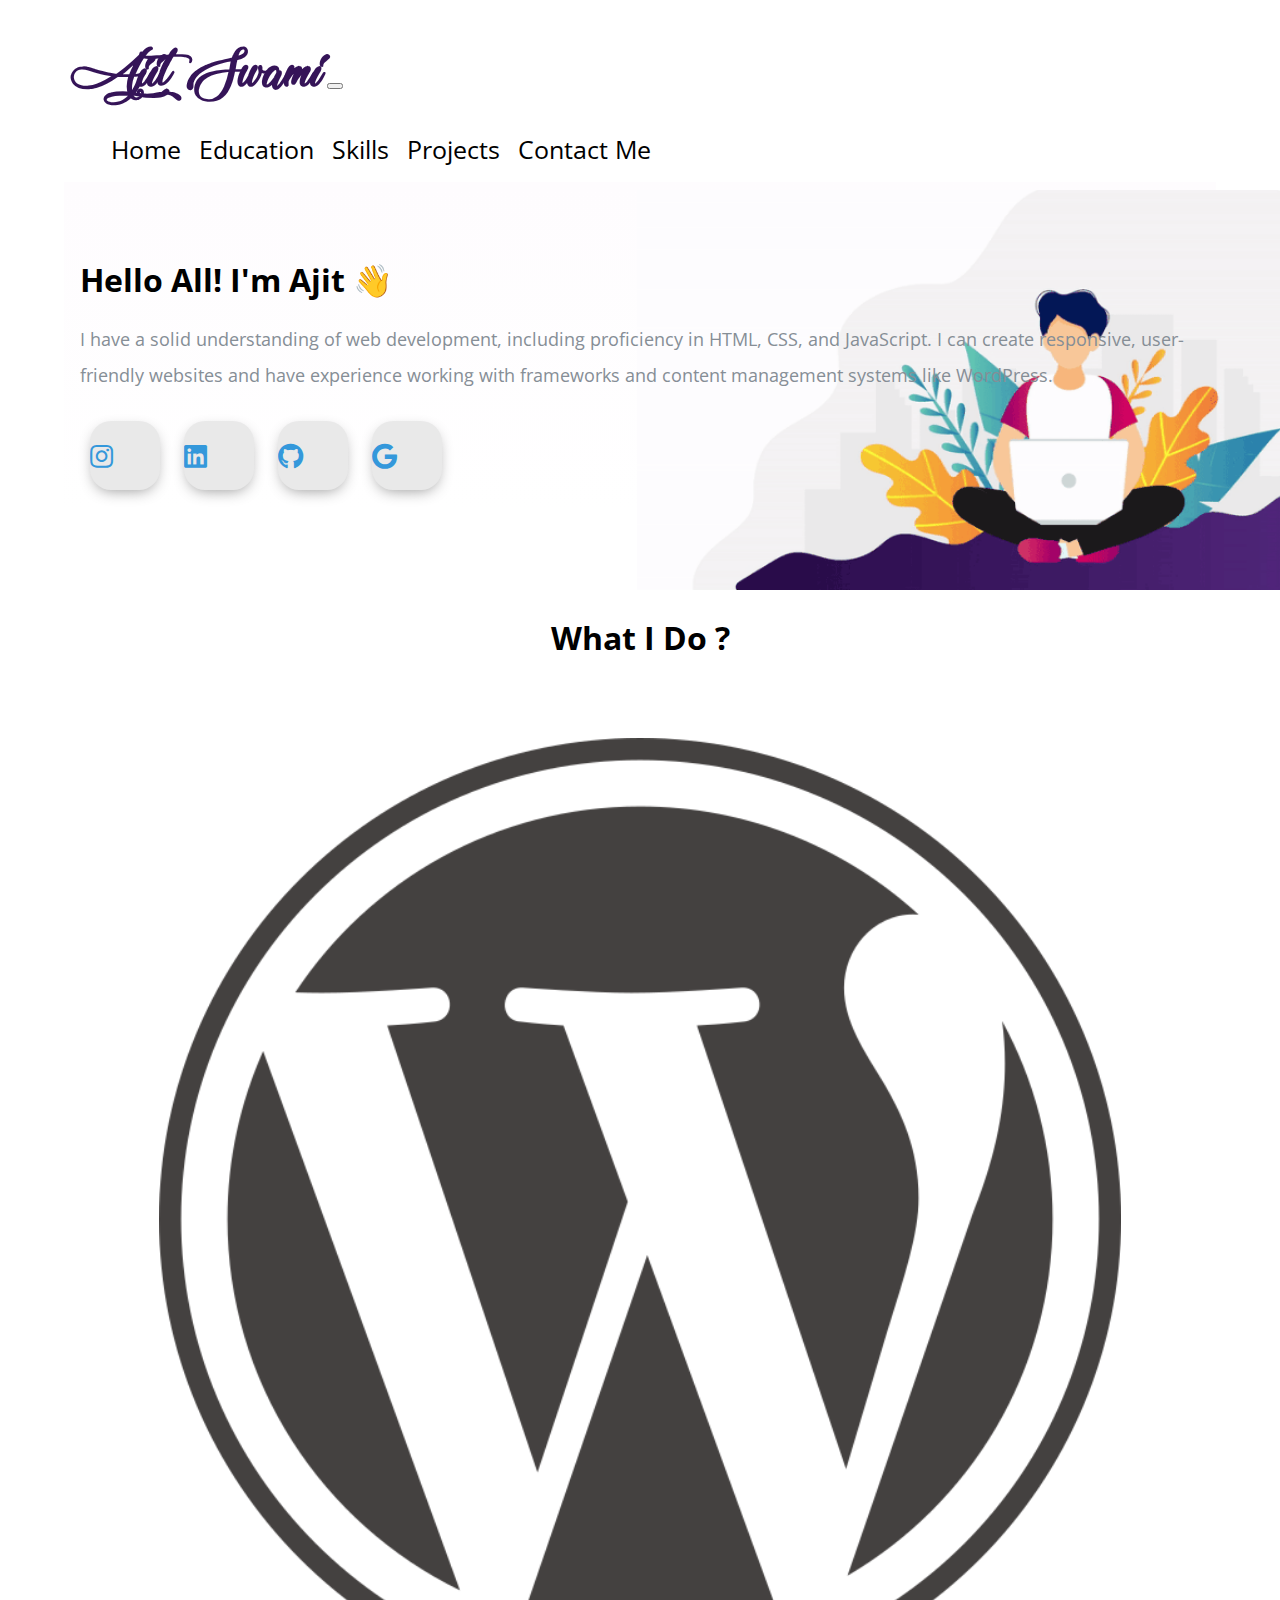
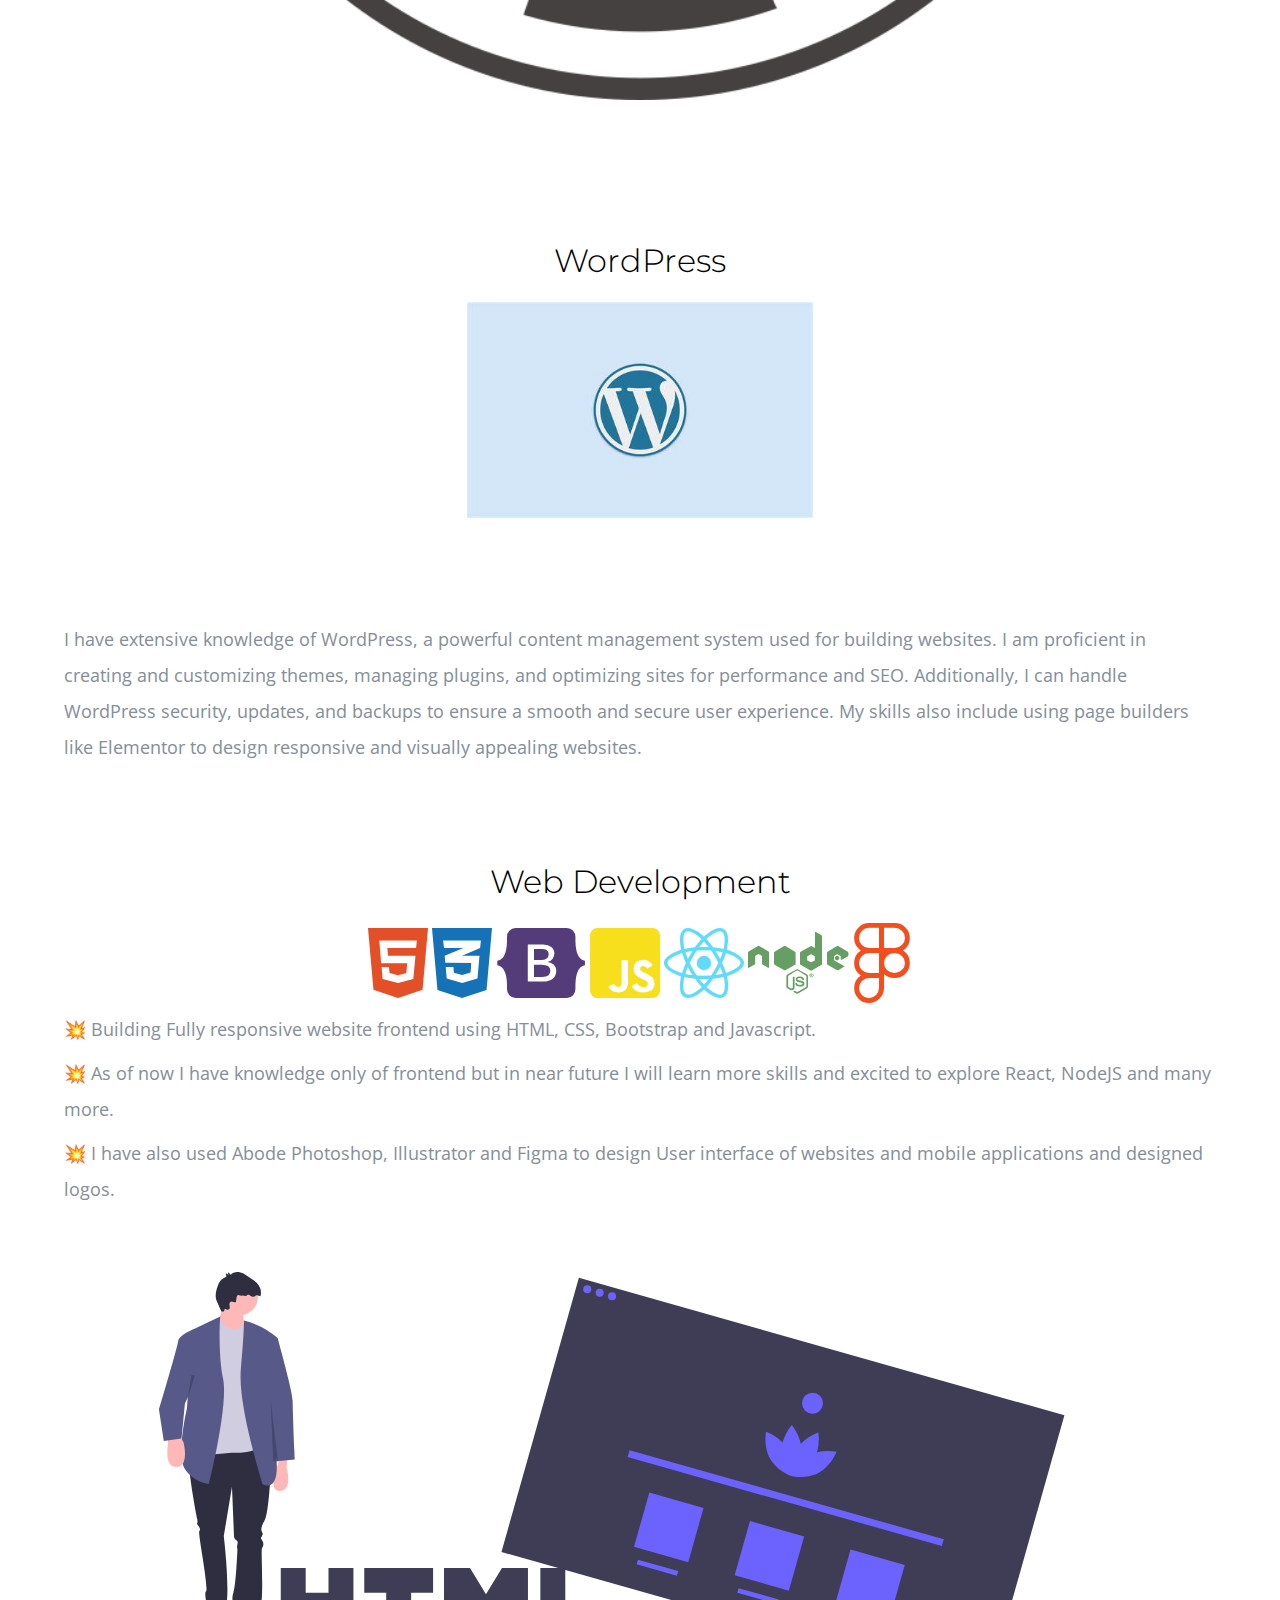
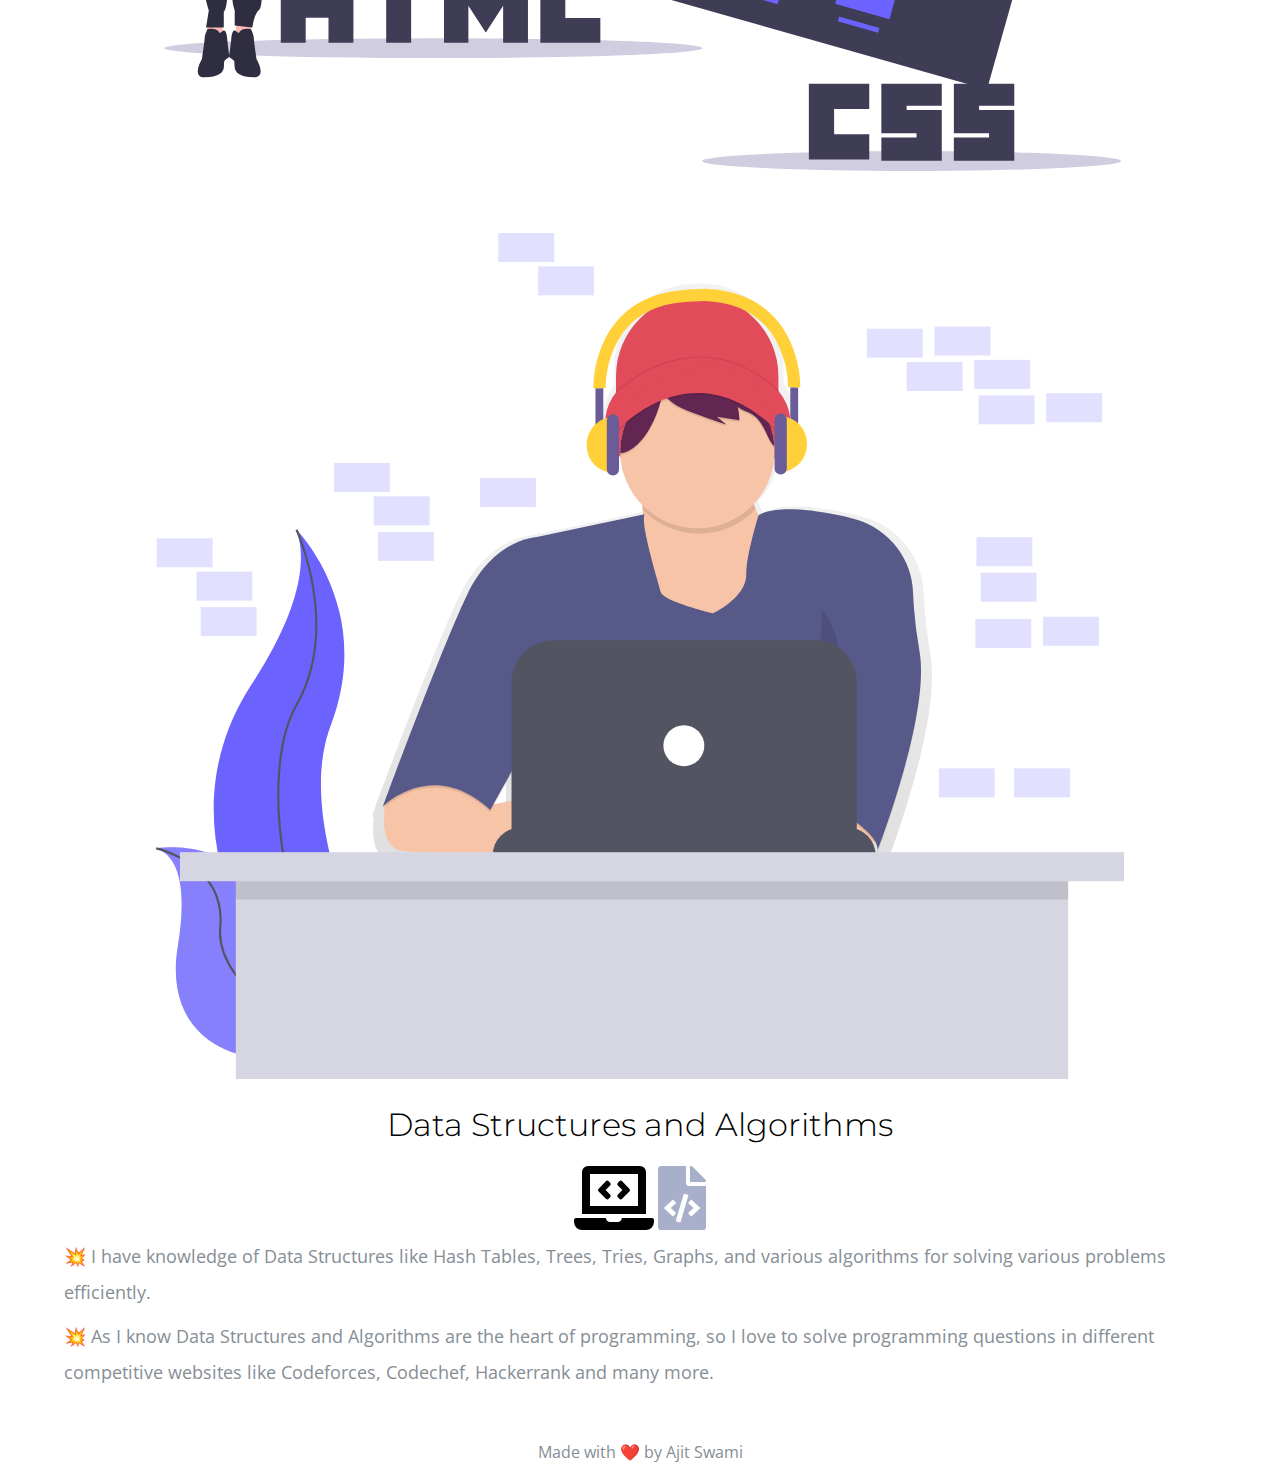
<file: index.html>
<!DOCTYPE html>
<html lang="en" dir="ltr">

<head>
  <meta charset="utf-8">
  <meta name="viewport" content="width=device-width,initial-scale=1">
  <title>Ajit's Portfolio</title>
  <link rel="icon" href="Image/engineer.ico">
  <link rel="stylesheet" href="https://stackpath.bootstrapcdn.com/bootstrap/4.5.0/css/bootstrap.min.css" integrity="sha384-9aIt2nRpC12Uk9gS9baDl411NQApFmC26EwAOH8WgZl5MYYxFfc+NcPb1dKGj7Sk" crossorigin="anonymous">
  <link rel="stylesheet" href="style.css">
  
  <link href="https://fonts.googleapis.com/css2?family=Arizonia&family=Montserrat:wght@400;800&display=swap" rel="stylesheet">
  <link href="https://fonts.googleapis.com/css2?family=Open+Sans:wght@700&display=swap" rel="stylesheet">
  <link rel="stylesheet" href="https://use.fontawesome.com/releases/v5.4.1/css/all.css" />
  <link rel="stylesheet" href="https://cdnjs.cloudflare.com/ajax/libs/font-awesome/5.13.1/css/all.min.css">
  <script src="https://code.jquery.com/jquery-3.5.1.slim.min.js" integrity="sha384-DfXdz2htPH0lsSSs5nCTpuj/zy4C+OGpamoFVy38MVBnE+IbbVYUew+OrCXaRkfj" crossorigin="anonymous"></script>
  <script src="https://cdn.jsdelivr.net/npm/popper.js@1.16.0/dist/umd/popper.min.js" integrity="sha384-Q6E9RHvbIyZFJoft+2mJbHaEWldlvI9IOYy5n3zV9zzTtmI3UksdQRVvoxMfooAo" crossorigin="anonymous"></script>
  <script src="https://stackpath.bootstrapcdn.com/bootstrap/4.5.0/js/bootstrap.min.js" integrity="sha384-OgVRvuATP1z7JjHLkuOU7Xw704+h835Lr+6QL9UvYjZE3Ipu6Tp75j7Bh/kR0JKI" crossorigin="anonymous"></script>
</head>
<body class="container-fluid body_section">
        <header>
              <nav class="navbar navbar-expand-lg navbar-light ">
                <a class="navbar-brand brand-name" href="#">Ajit Swami</a>
                <button class="navbar-toggler" type="button" data-toggle="collapse" data-target="#navbarSupportedContent" aria-controls="navbarSupportedContent" aria-expanded="false" aria-label="Toggle navigation">
                  <span class="navbar-toggler-icon"></span>
                </button>
        
                <div class="collapse navbar-collapse" id="navbarSupportedContent">
                  <ul class="navbar-nav ml-auto">
                    <li class="nav-item">
                      <a class="nav-link headerachor" href="index.html">Home</a>
                    </li>
                    <li class="nav-item">
                      <a class="nav-link headerachor" href="Education.html">Education</a>
                    </li>
                    <li class="nav-item">
                      <a class="nav-link headerachor" href="skill.html">Skills</a>
                    </li>
                    <li class="nav-item">
                      <a class="nav-link headerachor" href="Project.html">Projects</a>
                    </li>
                    <li class="nav-item">
                      <a class="nav-link headerachor" href="contact.html">Contact Me</a>
                    </li>
                  </ul>
              </nav>
          </header>

          <section id = "Home">
              <div class="row column1">
                <div class="col-lg-6 col-md-6 first-image">
                    <img class = "boyimage" src="Image/20200630_162659.gif" alt="">
                </div>  
                  <div class="col-lg-6 section-1">
                      <h1 class = "Hello">Hello All! I'm Ajit <span class="wave">👋</span></h1>
                      <p>I have a solid understanding of web development, including proficiency in HTML, CSS, and JavaScript. I can create responsive, user-friendly websites and have experience working with frameworks and content management systems like WordPress.</p>
                          <div class=social_media_icon>
                            <a class="btn" href="https://www.instagram.com/_ajit_1810_/" target=_blank>
                              <i class="fab fa-instagram"></i>
                            </a>
                            <a class="btn" href="https://www.linkedin.com/in/ajit-swami-b6364724b/"  target=_blank>
                              <i class="fab fa-linkedin" aria-hidden="true"></i>
                            </a>
                            <a class="btn" href="https://github.com/Ajit-Swami" target=_blank>
                              <i class="fab fa-github"></i>
                            </a>
                            <a class="btn" href="mailto:swamiajit18@gmail.com" target=_blank>
                              <i class="fab fa-google"></i>
                            </a>
                          </div>
                  </div>
                  <div class="Image-boy col-lg-6"><img class="boy" src="Image/Boy-image.png" alt=""></div>
              </div>
          </section>


          <section id=Whatido>
            <h1>What I Do ?</h1>
              <div class = "row feature-1">
                  <div class="col-lg-6 col-md-6 Feature-first-image ">
                    <img class = "Feature-svg-image" src="Image/Wordpress-Logo.svg.png" alt="">
                  </div>
                  <div class="col-lg-6 col-md-6">
                    <h1 class= "Feature-Heading">WordPress</h1>
                    <ul class = "dev-icon">
                      <li><img class="numpy" src="Image/OIP.png" alt=""></li>
                      </ul>
                    <div class = "Data-Analytic">
                      <p >
                        I have extensive knowledge of WordPress, a powerful content management system used for building websites. I am proficient in creating and customizing themes, managing plugins, and optimizing sites for performance and SEO. Additionally, I can handle WordPress security, updates, and backups to ensure a smooth and secure user experience. My skills also include using page builders like Elementor to design responsive and visually appealing websites.
                      </p>
                    </div>
                </div>
              </div>
              <div class="row feature-2">
                <div class="col-lg-6 col-md-6 feature-web">
                  <h1 class="Feature-Heading">Web Development</h1>
                  <ul class = "dev-icon">
                    <li><i class="fab fa-html5 fa-5x" style="color:#e34f26"></i></li>
                    <li><i class="fab fa-css3-alt fa-5x" style="color:#1572b6"></i></li>
                    <li><i class="fab fa-bootstrap fa-5x" style="color:#543b79"></i></li>
                    <li><i class="fab fa-js-square fa-5x" style="color:#f7df1e"></i></li>
                    <li><i class="fab fa-react fa-5x" style="color:#61dafb"></i></li>
                    <li><i class="fab fa-node fa-5x" style="color:#679e63"></i></li>
                    <li><i class="fab fa-figma fa-5x" style="color:#f24e1e"></i></li>
                
                  </ul>
                  <div class = "Data-Analytic">
                    <p class ="Features-paragraph">
                       💥 Building Fully responsive website frontend using HTML, CSS, Bootstrap and Javascript.</p>
                    <p  class ="Features-paragraph">
                       💥 As of now I have knowledge only of frontend but in near future I will learn more skills and excited to explore React, NodeJS and many more.</p>
                      <p  class ="Features-paragraph">
                       💥 I have also used Abode Photoshop, Illustrator and Figma to design User interface of websites and mobile applications and designed logos.</p>
                      </div>
                </div>
                <div class="col-lg-6 col-md-6 Feature-second-image ">
                  <img class = "Feature-svg-image" src="Image/website.svg" alt="">
                </div>
              </div>
              <div class="row feature-3">
                <div class = "col-lg-6 col-md-6 Feature-third-image">
                    <img class = "Feature-svg-image-3" src="Image/Coding.svg" alt="">
                  </div>
                  <div class="col-lg-6 col-md-6 feature-coding">
                    <h1 class="Feature-Heading">Data Structures and Algorithms</h1>
                    <ul class = "dev-icon">
                     <li></li>
                     <li><i class="fas fa-laptop-code fa-4x"></i></li>
                     
                     <li><i class="fas fa-file-code fa-4x" style="color: #a8afcb;"></i></li>
                    </ul>
                    <div class = "Data-Analytic">
                      <p class ="Features-paragraph">
                         💥 I have knowledge of Data Structures like Hash Tables, Trees, Tries, Graphs, and various algorithms for solving various problems efficiently.</p>
                      <p  class ="Features-paragraph">
                         💥 As I know Data Structures and Algorithms are the heart of programming, so I love to solve programming questions in different competitive websites like Codeforces, Codechef, Hackerrank and many more.</p>
                        </div>
                  </div>
              </div>
               
        
          </section>
    <footer class=footer>Made with ❤️ by Ajit Swami</footer>
</body>
</html>
</file>
<file: style.css>
body{
    font-family: 'Open Sans', sans-serif;
    margin: 0;
  }
.body_section{
    padding : 3% 5% 1%;
}

p{
  font-size: 18px;
}

  a{
    text-decoration: none;
  }

  @font-face{
    font-family: "Lovely Home";
    src:local('Lovely Home'), 
    url("Image/LovelyHome-9aBZ.ttf") format('truetype');

  }

.brand-name ,.navbar-light .navbar-brand{
      /* font-family: "Brush Script MT"; */
      /* margin-bottom: 3px; */
      font-family: "Lovely Home";
      font-size: 50px;
      font-weight: bold;
      color: #351458;
  }



  .headerachor {
    color: black;
    margin: 0 7px 0 7px;
    font-size: 25px;
  }

  .headerachor:hover {
    background-color: #f1f1f1;
  }

  /* Section 1 */
   .column1{
       background-image: linear-gradient(#fefcfe,#ffffff);
       padding : 8px 16px;
   }

  .section-1{
    margin-top: 6%;
    text-align: left;
    position: relative;
}
span.wave {
  animation-name: wave-animation;
  animation-duration: 2.5s;
  animation-iteration-count: infinite;
  transform-origin: 70% 70%;
  display: inline-block;
}

@keyframes wave-animation {
    0% { transform: rotate(  0.0deg) }
   10% { transform: rotate(-10.0deg) }
   20% { transform: rotate( 12.0deg) }
   30% { transform: rotate(-10.0deg) }
   40% { transform: rotate(  9.0deg) }
   50% { transform: rotate(  0.0deg) }
  100% { transform: rotate(  0.0deg) }
}

.first-image{
    position: absolute;
    right:0;
}
.boyimage{
  height: 400px;
}

@media only screen and (max-width : 1183px){
  .first-image{
    right:160px;
  }

}
.boy{
  width: 100%;
  height: 100%;
  animation: bounce 1.2s;
  animation-direction: alternate;
  animation-iteration-count: infinite;
}

@keyframes bounce{
  from{
      transform: translate3d(0,0,0);
  }
  to{
      transform: translate3d(0,20px,0);
  }
}

.Image-boy{
  text-align: center;
  align-items: center;
}

@media only screen and (min-width:951px){
  .Image-boy{
    display:none;
  }
}
  .Hello{
      margin-bottom: 20px;
  }
  p{
      line-height: 2;
      color: #868e96;
  }


  .btn {
    display: inline-block;
    width: 4.37rem;
    height: 4.37rem;
    background: #e9e9e9;
    padding: 0px 0px;
    margin: 10px;
    border-radius: 30%;
    box-shadow: 0 5px 15px -5px #00000070;
    color: #3498db;
    overflow: hidden;
    position: relative;
  }

  .btn i {
    line-height: 70px;
    font-size: 1.625rem;
    transition: 0.2s linear;
  }

  .btn:hover i {
    transform: scale(1.3);
    color: #f1f1f1;
  }

  .btn::before {
    content: "";
    position: absolute;
    width: 120%;
    height: 120%;
    background: #3498db;
    transform: rotate(45deg);
    left: -110%;
    top: 90%;
  }




  .btn:hover::before {
    animation: aaa 0.7s 1;
    top: -10%;
    left: -10%;
  }

  @media only screen and (max-width:470px){
    .btn{
      width: 2.5rem;
      height: 2.5rem;
      margin: 7px;
    }
    .btn i {
      line-height: 40px;
      font-size: 1em;
    }
  }

 #Whatido{
     text-align: center;
     padding-top: 7%;
 }

  /* Section 2 */
  .feature-1{
      padding-top: 5%;
      text-align: center;
      }
  .feature-2{
    padding-top: 5%;
    text-align: center;
}
  .feature-3{
  padding-top: 5%;
  padding-bottom: 20px;
  text-align: center;
  }

  .Feature-Heading{
      font-family: "Montserrat";
      font-weight: 300;
  }

  .Feature-first-image{
      padding : 0 2% 10%;
  }

  .Feature-second-image{
      padding : 5% 2% 0;
  }





  .Feature-svg-image{
      width: 87%;
      height:100%;
  }
  .Feature-svg-image-3{
    width: 84%;
    height: 84%;
  }




  .dev-icon{
      list-style: none;
      display: inline;
      padding: 0%;
  }


  .numpy{
    max-width: 100%;
    width : 30%;
    height: 30%;
    padding-bottom: 7%;
  }

  .pandas{
    max-width: 100%;
    max-height: 100%;
    width : 23%;
    height: 15%;
    padding-bottom: 7%;
    padding-left :0;
  }

  li{
    display: inline;
  }

  .Data-Analytic{
      text-align: left;
  }

  .Features-paragraph{
      margin-top : 8px;
      margin-bottom: 8px;
  }

  @media only screen and (max-width : 764px){
    .feature-2{
      display: flex;
      flex-direction: column;
    }
    .feature-web{
      order:2;
    }
      
      .brand-name ,.navbar-light .navbar-brand{
      /* font-family: "Brush Script MT"; */
      /* margin-bottom: 3px; */
      font-family: "Lovely Home";
      font-size: 40px;
      font-weight: bold;
      color: #351458;
  }
  }
  @media only screen and (max-width : 991px) and (min-width: 951px){
    .section-1{
      margin-top: auto;
      padding-right: 400px;
    }
  }
  @media only screen and (max-width : 950px){

    body,html{
      text-align: center;
      font-size: 16px;
      line-height: normal;
    }
    .Hello{
      margin-bottom: 10px;
    }
    h1{
      font-size: 25px;
    }
    p{
      font-size: 15px;
      line-height: normal;
    }
      .section-1{
          text-align: center;
      }
      .first-image{
          display: none;
      }

      .pandas{
        width: 23%;
        height: 15%;
      }
  }




footer{
  padding-top: 2%;
  color: #868e96;
  text-align: center;
}
</file>
